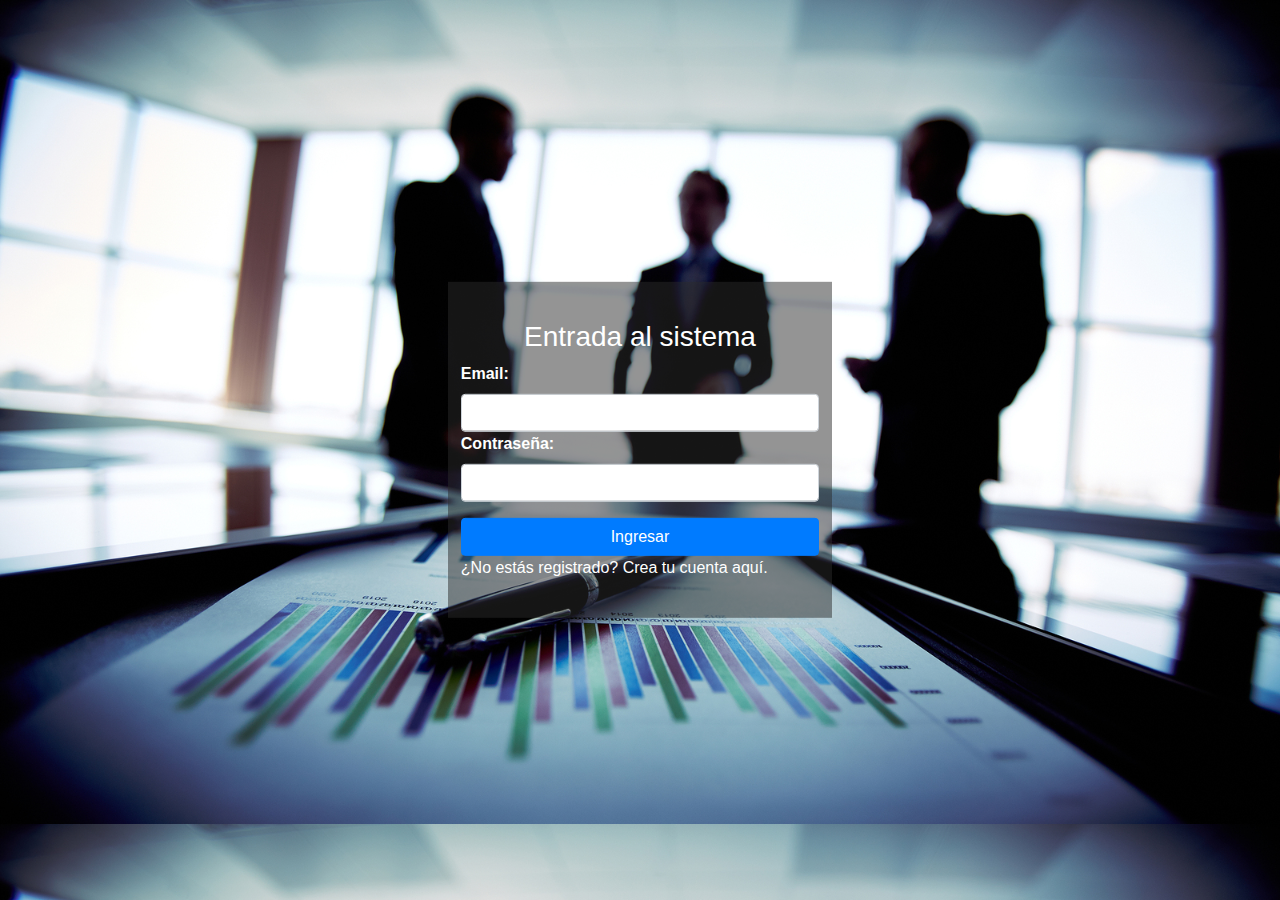
<file: index.html>
<!DOCTYPE html>
<html lang="en">
<head>
    <meta charset="UTF-8">
    <meta http-equiv="X-UA-Compatible" content="IE=edge">
    <meta name="viewport" content="width=device-width, initial-scale=1.0">
    <title>Login Reto 1</title>
    <link href="assets/css/login.css" rel="stylesheet">
    <!-- Latest compiled and minified CSS -->
    <link rel="stylesheet" href="https://maxcdn.bootstrapcdn.com/bootstrap/4.5.2/css/bootstrap.min.css">

    <!-- jQuery library -->
    <script src="https://ajax.googleapis.com/ajax/libs/jquery/3.5.1/jquery.min.js"></script>

    <!-- Popper JS -->
    <script src="https://cdnjs.cloudflare.com/ajax/libs/popper.js/1.16.0/umd/popper.min.js"></script>

    <!-- Latest compiled JavaScript -->
    <script src="https://maxcdn.bootstrapcdn.com/bootstrap/4.5.2/js/bootstrap.min.js"></script>

    <script src=assets/js/peticiones.js></script>
</head>
<body>
   
    <div class="forms" id="espacio">
        <form>
            <h3 class="text-center">Entrada al sistema</h3>
            <label><strong>Email: </strong></label>
            <input type="email" class="form-control" id="email">
            <p class="text-danger err" style="display: none;" id="errorEmail"><b>*Email inválido</b></p>
            <p class="text-danger err" style="display: none;" id="voidEmail"><b>*Campo obligatorio</b></p>
            <label><strong>Contraseña:</strong> </label>
            <input type="password" class="form-control" id="password">
            <p class="text-danger err" style="display: none;" id="errorPassword"><b>*Contraseña inválida</b></p>
            <p class="text-danger err" style="display: none;" id="voidPassword"><b>*Campo obligatorio</b></p>
            <button type="submit" class="btn btn-primary btn-block mt-3" id="btnIngresar">Ingresar</button>
            <a href="registro.html" style="color: white;">¿No estás registrado? Crea tu cuenta aquí.</a>
        </form>
    </div>
   <script src=assets/js/form.js></script>

</body>
</html>
</file>
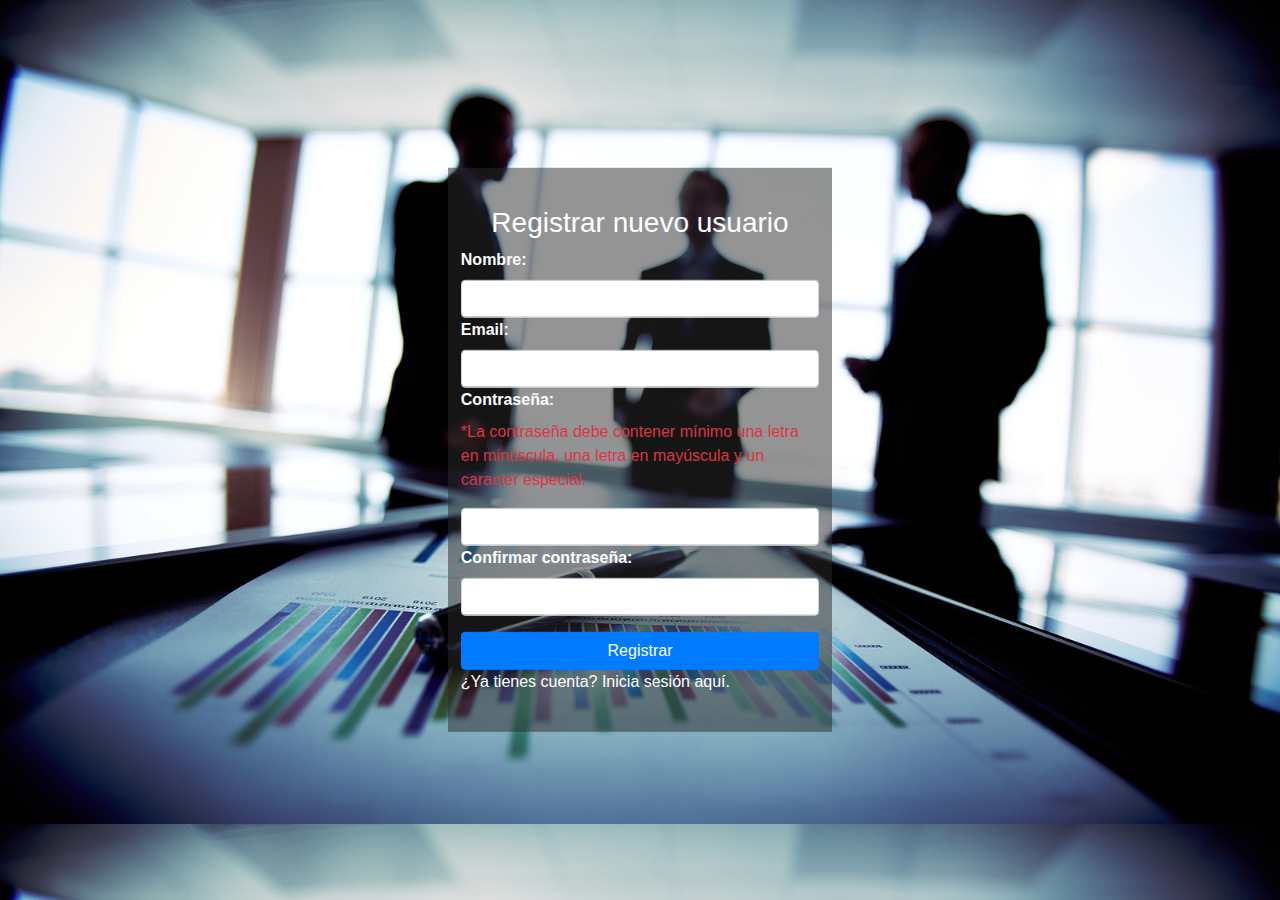
<file: registro.html>
<!DOCTYPE html>
<html lang="en">
<head>
    <meta charset="UTF-8">
    <meta http-equiv="X-UA-Compatible" content="IE=edge">
    <meta name="viewport" content="width=device-width, initial-scale=1.0">
    <title>Registro Reto 1</title>
    <link href="assets/css/login.css" rel="stylesheet">
    <!-- Latest compiled and minified CSS -->
    <link rel="stylesheet" href="https://maxcdn.bootstrapcdn.com/bootstrap/4.5.2/css/bootstrap.min.css">

    <!-- jQuery library -->
    <script src="https://ajax.googleapis.com/ajax/libs/jquery/3.5.1/jquery.min.js"></script>

    <!-- Popper JS -->
    <script src="https://cdnjs.cloudflare.com/ajax/libs/popper.js/1.16.0/umd/popper.min.js"></script>

    <!-- Latest compiled JavaScript -->
    <script src="https://maxcdn.bootstrapcdn.com/bootstrap/4.5.2/js/bootstrap.min.js"></script>

    <script src=assets/js/peticiones.js></script>
</head>
<body>
   
    <div class="forms">
        <form>
            <h3 class="text-center">Registrar nuevo usuario</h3>
            <label><strong>Nombre: </strong></label>
            <input type="text" class="form-control" id="name">
            <p class="text-danger err" style="display: none;" id="errorName"><b>*Campo obligatorio</b></p>
            <label><strong>Email: </strong></label>
            <input type="email" class="form-control" id="email">
            <p class="text-danger err" style="display: none;" id="errorEmail"><b>*Email inválido</b></p>
            <label><strong>Contraseña:</strong> </label>
            <p class="text-danger" style="color: white;">*La contraseña debe contener mínimo una letra en minúscula, una letra en mayúscula y un caracter especial.</p>
            <input type="password" class="form-control" id="password">
            <p class="text-danger err" style="display: none;" id="errorPassword"><b>*Contraseña inválida</b></p>
            <label><strong>Confirmar contraseña:</strong> </label>
            <input type="password" class="form-control" id="confirmPassword">
            <p class="text-danger err" style="display: none;" id="confirmError"><b>*Las contraseñas no coinciden</b></p>
            <button type="submit" class="btn btn-primary btn-block mt-3" id="btnRegistrar">Registrar</button>
            <a href="index.html" style="color: white;">¿Ya tienes cuenta? Inicia sesión aquí.</a>
        </form>
    </div>
   <script src=assets/js/form.js></script>

</body>
</html>
</file>
<file: assets/css/login.css>
*{
    margin:0 auto;
}
#container1{
    background-color: yellow;
    width: 50%;
    float:left;
    vertical-align: middle;
    color:white;
    
}
#container2{
    background-color: white;
    width: 50%;
    float:left;
    vertical-align: middle;
    
}


/** CODIGO PROFESOR
*/
body{

    background-image: url("../img/sergio.jpg");
    background-position: no-repeat;
    background-size: cover;

}


.forms{
background:rgba(42, 42, 42, 0.5);
padding: 3% 1% 3% 1%;
top:50%;
left:50%;
width: 30%;
position: absolute;
transform: translate(-50%,-50%);
color:white;
}
</file>
